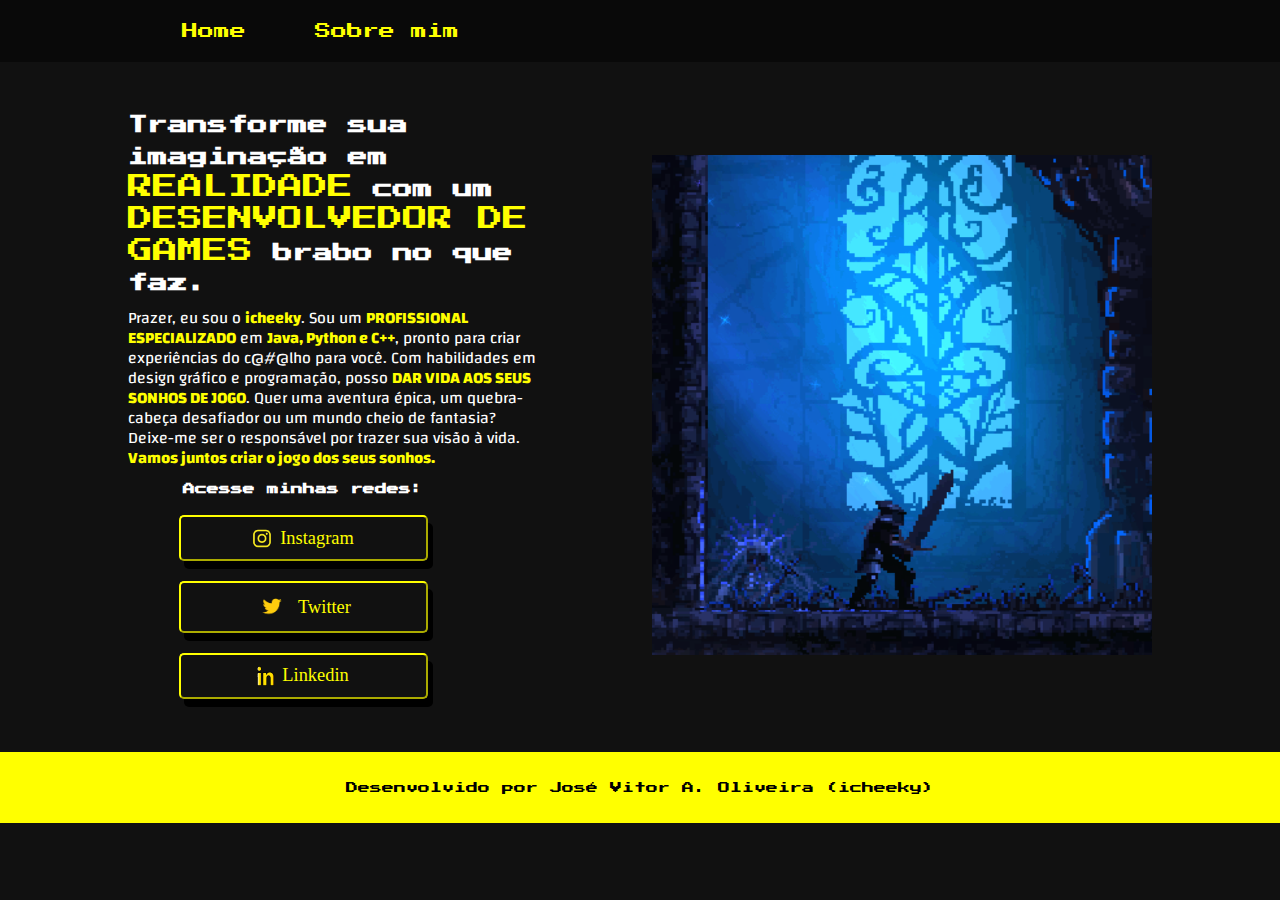
<file: index.html>
<!DOCTYPE html>
<html lang="pt-br">
<head>
    <meta charset="UTF-8">
    <meta http-equiv="X-UA-Compatible" content="IE=edge">
    <meta name="viewport" content="width=device-width, initial-scale=1.0">
    <title>portfolio</title>
    <link rel="stylesheet" href="./styles/style.css">
</head>
<body>
    <header class="header">
        <nav class="header__menu">
            <a class="header__menu__home__link" href="index.html">Home</a>
            <a class="header__menu__aboutme__link" href="aboutme.html">Sobre mim</a>
        </nav>
    </header>
    <main class="apresentation">
        <section class="apresentation__content">
            <h1 class="apresentation__content__title">Transforme sua imaginação em<strong class="title-destaque"> REALIDADE</strong> com um <strong class="title-destaque">DESENVOLVEDOR DE GAMES</strong> brabo no que faz.</h1>
            <p class="apresentation__content__text">Prazer, eu sou o <strong class="text-destaque">icheeky</strong>. Sou um <strong class="text-destaque">PROFISSIONAL ESPECIALIZADO</strong> em <strong class="text-destaque">Java, Python e C++</strong>, pronto para criar experiências do c@#@lho para você. Com habilidades em design gráfico e programação, posso <strong class="text-destaque">DAR VIDA AOS SEUS SONHOS DE JOGO</strong>. Quer uma aventura épica, um quebra-cabeça desafiador ou um mundo cheio de fantasia? Deixe-me ser o responsável por trazer sua visão à vida. <strong class="text-destaque">Vamos juntos criar o jogo dos seus sonhos.</strong>
            <div class="apresentation__links">
                <h2 class="apresentation__links__subtitle">Acesse minhas redes:</h2>
                    <a class="apresentation__links__link"  href="https://www.instagram.com/ze_aol/" target="_blank"> 
                        <img src="./assets/pngwing.com (3).png" style="width:20px; height:20px" alt="logo do instagram"> 
                    <span>Instagram</span>
                    </a>    
                    <a class="apresentation__links__link" href="https://liberproeliis.fandom.com/pt-br/wiki/Yoruichi_Shihōin" target="_blank"> 
                    <img src="./assets/Twitter.png" style="width:35px;" alt="logo do twitter">
                    <span>Twitter</span>
                    </a>
                    <a class="apresentation__links__link" href="https://liberproeliis.fandom.com/pt-br/wiki/Yoruichi_Shihōin" target="_blank"> 
                    <img src="./assets/220586.png" style="width:17px; height:20px;" alt="logo do linkedin">
                    <span>Linkedin</span>
                    </a>
            </div>
        </section>
        <section>
            <figure class="gif">
              <img class="apresentation__gif" src="./assets/43ef1396ca0808d315fbf4a42a46add7.gif" style="width:500px; height:500px;" alt="gif de um jogo pixelado">
            </figure>
        </section>
    </main>
    <footer class="footer">
        <p class="footer__credits">Desenvolvido por José Vitor A. Oliveira (icheeky)</p>
    </footer>
</body>
</html>
</file>
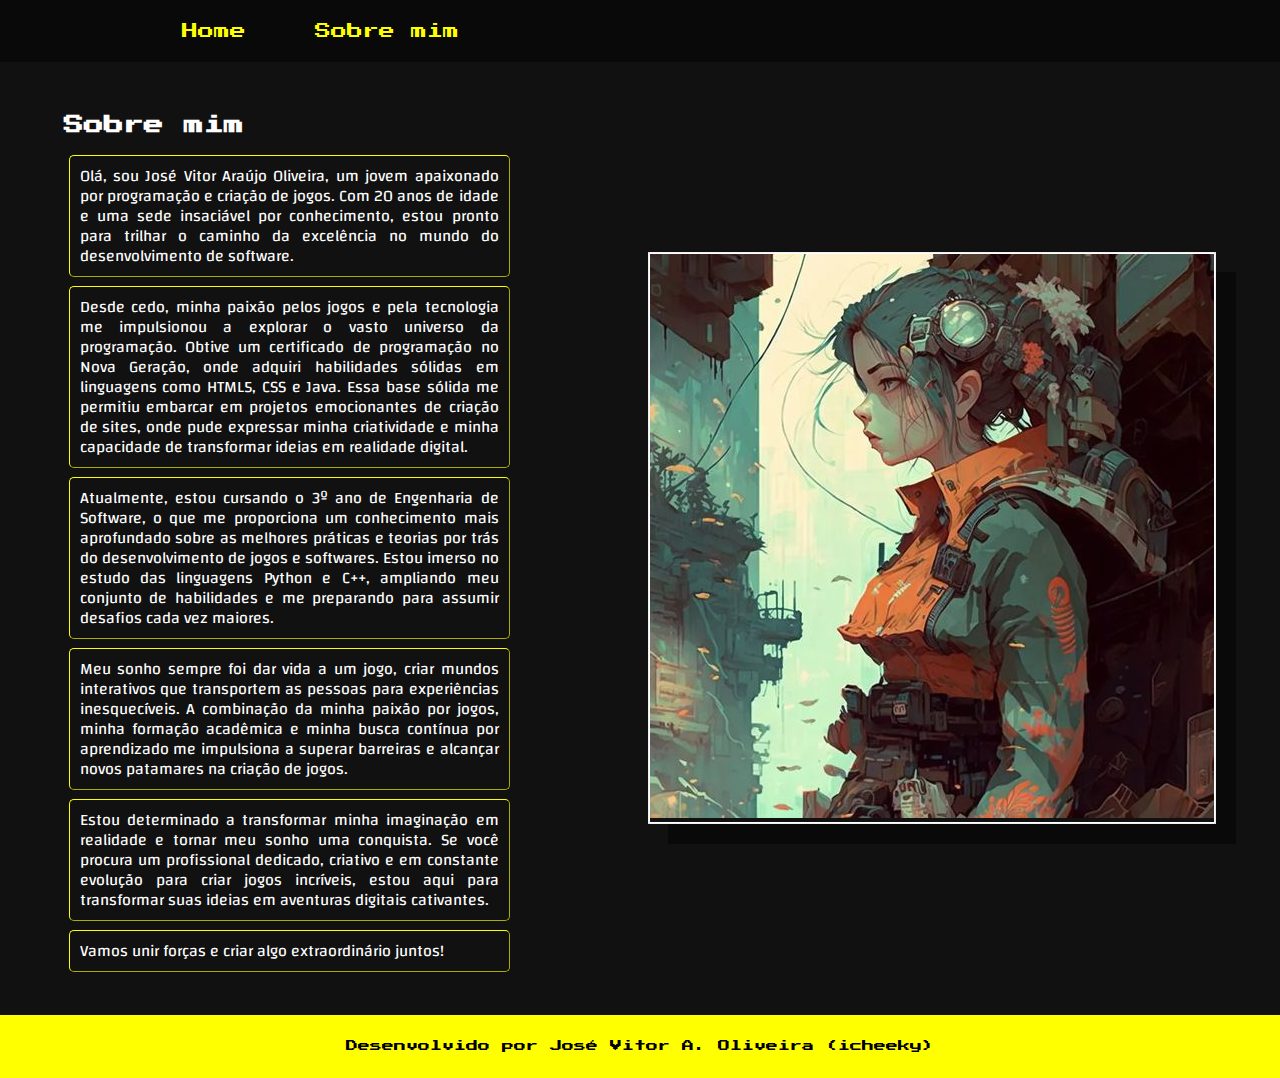
<file: aboutme.html>
<!DOCTYPE html>
<html lang="pt-br">
<head>
    <meta charset="UTF-8">
    <meta http-equiv="X-UA-Compatible" content="IE=edge">
    <meta name="viewport" content="width=device-width, initial-scale=1.0">
    <title>Sobre mim</title>
    <link rel="stylesheet" href="./styles/style2.css">
</head>
<body>
    <header class="header">
        <nav class="header__menu">
            <a class="header__menu__home__link" href="index.html">Home</a>
            <a class="header__menu__aboutme__link" href="aboutme.html">Sobre mim</a>
        </nav>
    </header>
    <main class="apresentation">
        <section class="apresentation__content">
            <h1 class="apresentation__content__title">Sobre mim</h1>
            <p class="apresentation__content__text">Olá, sou José Vitor Araújo Oliveira, um jovem apaixonado por programação e criação de jogos. Com 20 anos de idade e uma sede insaciável por conhecimento, estou pronto para trilhar o caminho da excelência no mundo do desenvolvimento de software. 
            </p>
            <p2 class="apresentation__content__text">Desde cedo, minha paixão pelos jogos e pela tecnologia me impulsionou a explorar o vasto universo da programação. Obtive um certificado de programação no Nova Geração, onde adquiri habilidades sólidas em linguagens como HTML5, CSS e Java. Essa base sólida me permitiu embarcar em projetos emocionantes de criação de sites, onde pude expressar minha criatividade e minha capacidade de transformar ideias em realidade digital.</p2>
            <p3 class="apresentation__content__text">Atualmente, estou cursando o 3º ano de Engenharia de Software, o que me proporciona um conhecimento mais aprofundado sobre as melhores práticas e teorias por trás do desenvolvimento de jogos e softwares. Estou imerso no estudo das linguagens Python e C++, ampliando meu conjunto de habilidades e me preparando para assumir desafios cada vez maiores.
            </p3>
            <p4 class="apresentation__content__text">Meu sonho sempre foi dar vida a um jogo, criar mundos interativos que transportem as pessoas para experiências inesquecíveis. A combinação da minha paixão por jogos, minha formação acadêmica e minha busca contínua por aprendizado me impulsiona a superar barreiras e alcançar novos patamares na criação de jogos.
            </p4>
            <p5 class="apresentation__content__text">Estou determinado a transformar minha imaginação em realidade e tornar meu sonho uma conquista. Se você procura um profissional dedicado, criativo e em constante evolução para criar jogos incríveis, estou aqui para transformar suas ideias em aventuras digitais cativantes.
            </p5>
            <p6 class="apresentation__content__text">Vamos unir forças e criar algo extraordinário juntos!</p6>
        </section>
        <section class="aboutme__img">
            <img src="./assets/00489178a39a010bc7b433a026c558dd.jpg" alt="imagem">

        </section>

    </main>
    <footer class="footer">
        <p class="footer__credits">Desenvolvido por José Vitor A. Oliveira (icheeky)</p>
    </footer>
</body>
</html>
</file>
<file: styles/style.css>
@import url('https://fonts.googleapis.com/css2?family=Press+Start+2P&family=Rajdhani:wght@500&family=Roboto:wght@100&display=swap');

@import url('https://fonts.googleapis.com/css2?family=Changa:wght@200&display=swap');

 * {
    margin: 0px;
    padding: 0px;
}

body {
    /* height: 100vh; */
    box-sizing: border-box;
    background-color: #111;
    color: white;
}

h1 {
    padding: 10px 0px;
    font-family: 'Press Start 2P', cursive;
    font-size: 1.25rem;
}

p {
    font-family: 'Changa', sans-serif;
    line-height: 20px;
}


.apresentation {
    padding: 3% 10%;
    display: flex;
    align-items: center;
    justify-content: space-between;
    gap: 5%;
}

.apresentation__content {
    width: 40%;
    display: flex;
    flex-direction: column;
}

.apresentation__content__title {
    line-height: 30px;
}

.apresentation__links {
    display: flex;
    flex-direction: column;
    align-items: center;
    justify-content: space-between;
    width: 350px;
    padding: 15px 0px;
    gap: 20px;
}

.apresentation__links__subtitle {
    font-family: 'Press Start 2P', cursive;
    font-weight: 400px;
    font-size: 0.75rem;

}


a2 {
    gap: 1px;
}

a3 {
    gap: 10px;
}

.apresentation__links__link {
    width: 50%;
    text-align: center;
    border-radius: 5px;
    font-size: 1.15rem;
    padding: 3% 10%;
    color: yellow;
    border: 2px outset yellow;
    text-decoration: none;
    box-shadow: 5px 8px black;
    display: flex;
    justify-content: center;
    gap: 8px;
    align-items: center;
}

.apresentation__links__link:hover {
    background-color: #202020;
    width: 260px;
}

.title-destaque {
    color: yellow;
    font-size: 1.56rem;
    font-weight: 1;
}

.text-destaque {
    color: yellow;
}

.apresentation__gif {
    width:40%
}

.footer {
    background-color: yellow;
    color: black;
    padding: 2%;
    text-align: center;
}

.footer__credits {
    font-family: 'Press Start 2P', cursive;
    font-size: 0.75rem;
}

.header {
    padding: 0% 0% 0% 10%;
    background-color: #090909;
}

.header__menu {
    display: flex;
    gap:  0px;
}

.header__menu__home__link {
    font-family: 'Press Start 2P', cursive;
    width: 15%;
    border-radius: 0px;
    padding: 2% 0%;
    color: yellow;
    text-decoration: none;
    display: flex;
    gap: 2px;
    justify-content: center;
}

.header__menu__home__link:hover {
    color: black;
    background-color: yellow;
}

.header__menu__aboutme__link {
    font-family: 'Press Start 2P', cursive;
    width: 15%;
    border-radius: 0px;
    padding: 2% 0%;
    color: yellow;
    text-decoration: none;
    display: flex;
    gap: 2px;
    justify-content: center;
}

.header__menu__aboutme__link:hover {
    color: black;
    background-color: yellow;
}

@media (max-width: 900px) {
    .header {
        padding: 2%;
    }
   
    .header__menu {
        justify-content: center;
        gap: 20%;
    }

    .apresentation {
        flex-direction: column-reverse;
        padding: 5%;
        width: auto;
    }
}
</file>
<file: styles/style2.css>
@import url('https://fonts.googleapis.com/css2?family=Press+Start+2P&family=Rajdhani:wght@500&family=Roboto:wght@100&display=swap');

@import url('https://fonts.googleapis.com/css2?family=Changa:wght@200&display=swap');

 * {
    margin: 0px;
    padding: 0px;
}

body {
    /* height: 100vh; */
    box-sizing: border-box;
    background-color: #111;
    color: white;
}

h1 {
    padding: 10px 0px;
    font-family: 'Press Start 2P', cursive;
    font-size: 20px;
}



.apresentation {
    padding: 3% 5%;
    display: flex;
    align-items: center;
    justify-content: space-between;
}

.apresentation__content {
    width: 450px;
    display: flex;
    flex-direction: column;
}

.apresentation__content__title {
    line-height: 30px;
    
}

.apresentation__content__text {
    font-family: 'Changa', sans-serif;
    line-height: 20px;
    padding: 10px;
    margin: 1%;
    border: 1px outset yellow;
    border-radius: 5px;
    display: flex;
    text-align:justify
    
}

.apresentation__links {
    display: flex;
    flex-direction: column;
    align-items: center;
    justify-content: space-between;
    width: 350px;
    padding: 15px 0px;
    gap: 20px;
}

.apresentation__links__subtitle {
    font-family: 'Press Start 2P', cursive;
    font-weight: 400px;
    font-size: 12px;

}


a2 {
    gap: 1px;
}

a3 {
    gap: 10px;
}

.apresentation__links__link {
    width: 250px;
    text-align: center;
    border-radius: 5px;
    font-size: 20px;
    padding: 3% 0%;
    color: yellow;
    border: 2px outset yellow;
    text-decoration: none;
    box-shadow: 5px 8px black;
    display: flex;
    justify-content: center;
    gap: 8px;
}

.apresentation__links__link:hover {
    background-color: #202020;
    width: 260px;
}

.title-destaque {
    color: yellow;
    font-size: 25px;
    font-weight: 1;
}

.text-destaque {
    color: yellow;
}

.footer {
    background-color: yellow;
    color: black;
    padding: 2%;
    text-align: center;
}

.footer__credits {
    font-family: 'Press Start 2P', cursive;
    font-size: 12px;
}

.header {
    padding: 0% 0% 0% 10%;
    background-color: #090909;
}

.header__menu {
    display: flex;
    gap:  0px;
}

.header__menu__home__link {
    font-family: 'Press Start 2P', cursive;
    width: 15%;
    border-radius: 0px;
    padding: 2% 0%;
    color: yellow;
    text-decoration: none;
    display: flex;
    gap: 2px;
    justify-content: center;
}

.header__menu__home__link:hover {
    color: black;
    background-color: yellow;
}

.header__menu__aboutme__link {
    font-family: 'Press Start 2P', cursive;
    width: 15%;
    border-radius: 0px;
    padding: 2% 0%;
    color: yellow;
    text-decoration: none;
    display: flex;
    gap: 2px;
    justify-content: center;
}

.header__menu__aboutme__link:hover {
    color: black;
    background-color: yellow;
}

.aboutme__img {
    border: 2px outset yellow;
    box-shadow: 20px 20px  #090909;
    border-image:url(/assets/234508906f843bbb89e0e491c7352a0e.jpg) 150 round
}
</file>
